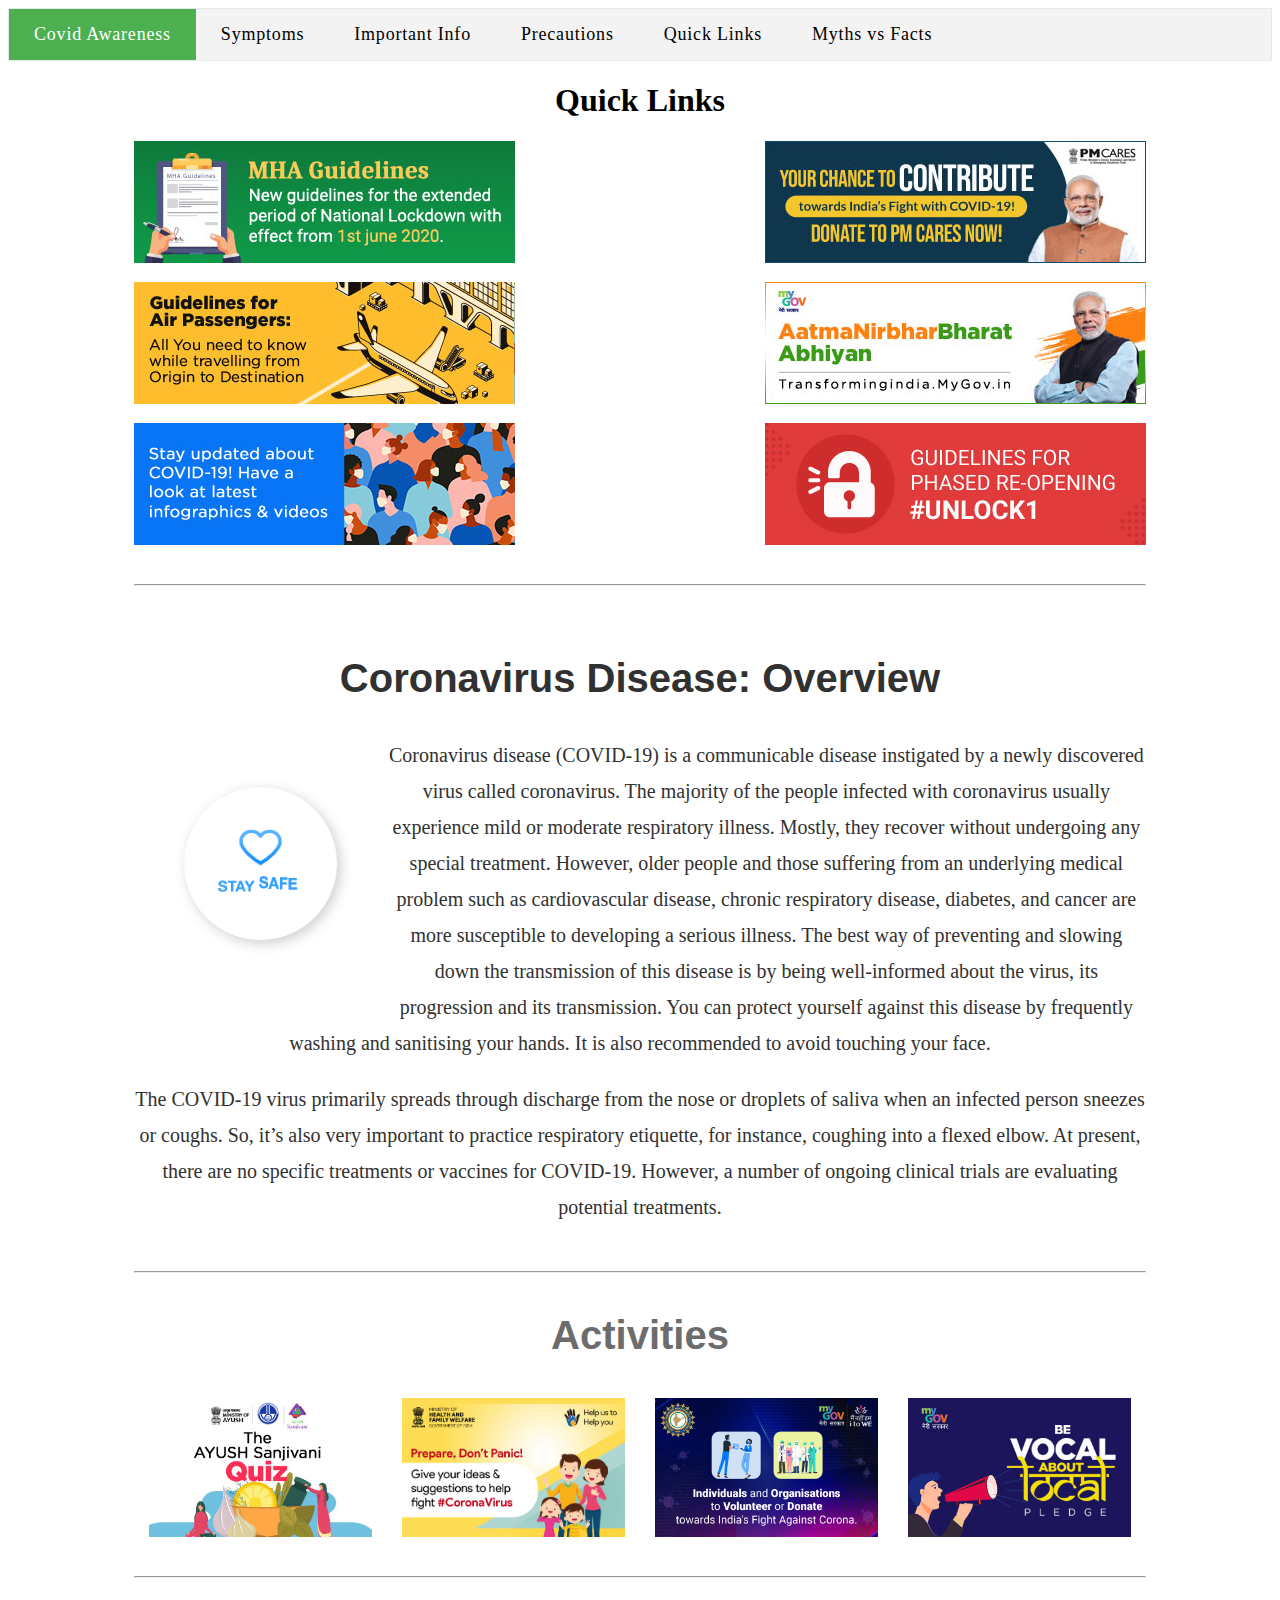
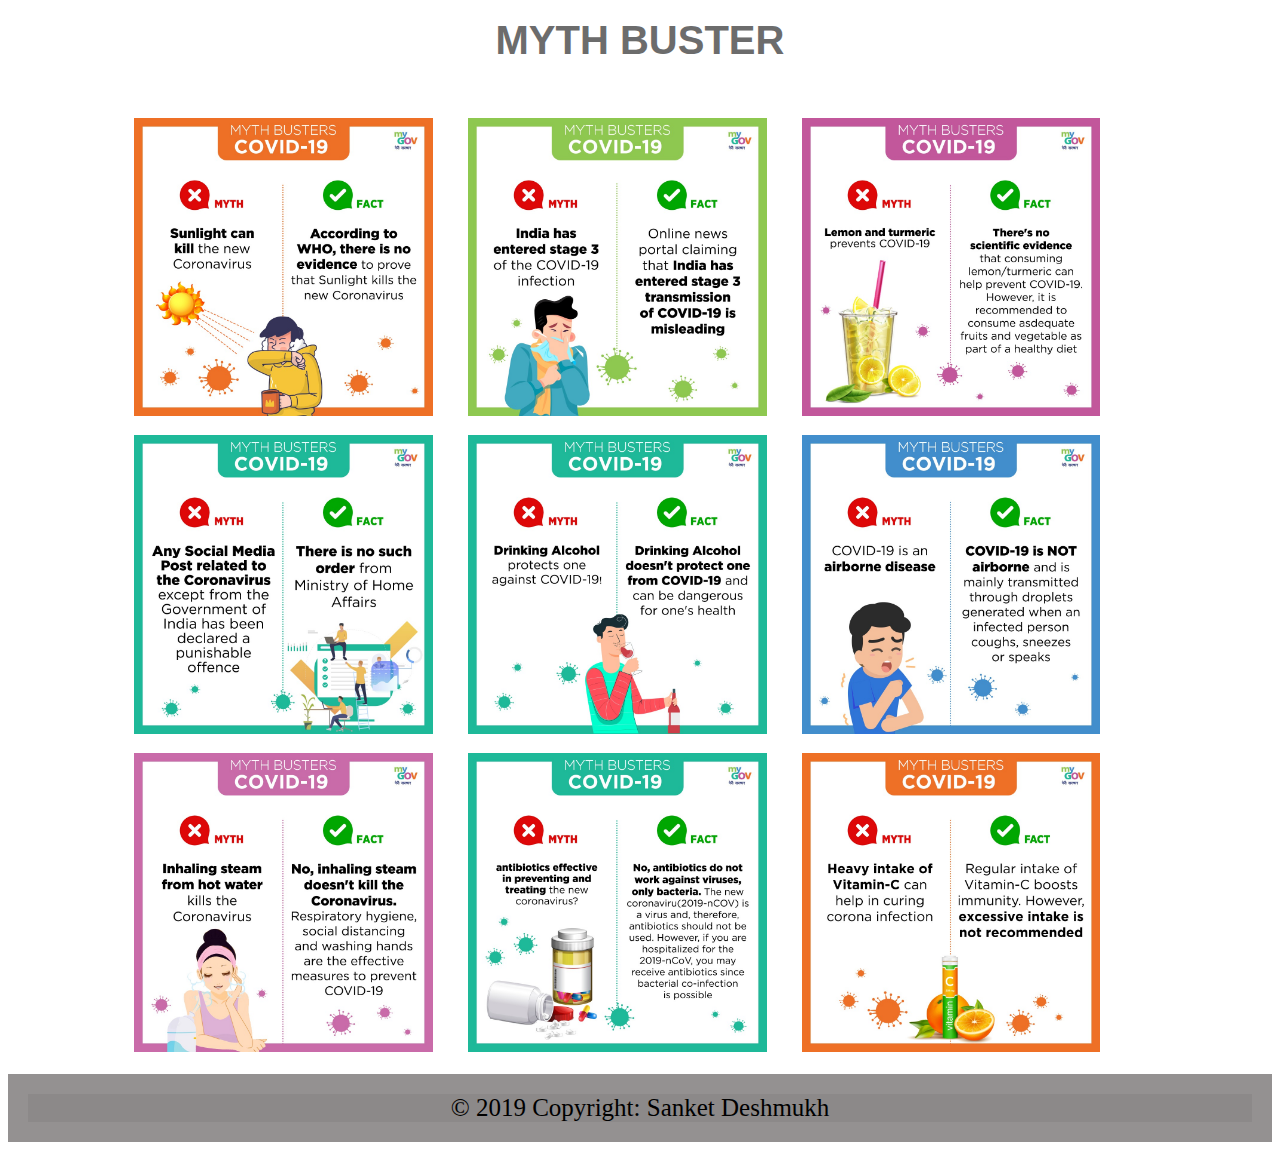
<file: page2.html>
<!DOCTYPE html>
<html>
<head>
	<title>Covid Awareness Website</title>
	<link rel="stylesheet" type="text/css" href="css/page2.css">
	<link rel="stylesheet" type="text/css" href="css/main.css">
</head>

<body>

	<nav>
		<li><a class="active" href="index.html">Covid Awareness</a></li>
		<li><a href="index.html#symptoms">Symptoms</a></li>
		<li><a href="index.html#impinfo">Important Info</a></li>
		<li><a href="index.html#precautions">Precautions</a></li>
		<li><a href="#quicklinks">Quick Links</a></li>
		<li><a href="#mythbusters">Myths vs Facts</a></li>
	</nav>

	<div class="content">

		<div class="quicklinks" id="quicklinks">
			<h1 align="center">Quick Links</h1>
			<div class="container">
				<div class="infoboxes">
					<a href="https://static.mygov.in/rest/s3fs-public/mygov_159098900251307401.pdf" title="Click to view details" target="_blank">
						<img src="img/quicklinks/mha5.jpg" />
					</a>
					<a href="https://www.pmcares.gov.in/en/" title="Click to view details" target="_blank">
						<img src="img/quicklinks/pmcare_donate.jpg" />
					</a>    
					<a href="https://static.mygov.in/rest/s3fs-public/mygov_159015121455063671.pdf" title="Click to view details" target="_blank">
						<img src="img/quicklinks/air-passenger.jpg" />
					</a>
					<a href="https://transformingindia.mygov.in/aatmanirbharbharat/" title="Click to view details" target="_blank">
						<img src="img/quicklinks/aatmanirbhar.jpg" />
					</a>
					<a href="https://transformingindia.mygov.in/covid-19" title="Click to view details" target="_blank">
						<img src="img/quicklinks/transformingindia.jpg" />
					</a>
					<a href="https://static.mygov.in/rest/s3fs-public/mygov_159107209055063671.pdf" title="Click to view details" target="_blank">
						<img src="img/quicklinks/unlock1.jpg" />
					</a>
				</div>
			</div>
		</div>
		<hr>

		<div class="overview">

			<h2 style="text-align: center;"> Coronavirus Disease: Overview </h2>

			<div class="Gif3">
				<img src="img/gif/Gif3.gif" style="width:100%">
			</div>	

			<center><p> Coronavirus disease (COVID-19) is a communicable disease instigated by a newly discovered virus called coronavirus. The majority of the people infected with coronavirus usually experience mild or moderate respiratory illness. Mostly, they recover without undergoing any special treatment. However, older people and those suffering from an underlying medical problem such as cardiovascular disease, chronic respiratory disease, diabetes, and cancer are more susceptible to developing a serious illness. The best way of preventing and slowing down the transmission of this disease is by being well-informed about the virus, its progression and its transmission. You can protect yourself against this disease by frequently washing and sanitising your hands. It is also recommended to avoid touching your face.	</p>
			<p> The COVID-19 virus primarily spreads through discharge from the nose or droplets of saliva when an infected person sneezes or coughs. So, it’s also very important to practice respiratory etiquette, for instance, coughing into a flexed elbow. At present, there are no specific treatments or vaccines for COVID-19. However, a number of ongoing clinical trials are evaluating potential treatments.</p></center>

		</div>
		<br><hr>

		<center>
			<p id="activities"><b>Activities</b></p>
		</center>
	        
        <div>
			<div class="Activity">
				<a href="https://www.mygov.in/group-issue/share-your-ideas-suggestions-help-fight-coronavirus/?utm_source=webcampaign&group_issue&285571">
					<img src="img/Activity1.jpg" style="width:100%">
				</a>
			</div>	
			<div class="Activity">
				<a href="https://quiz.mygov.in/quiz/the-ayush-sanjivani-quiz/">
					<img src="img/Activity2.jpg" style="width:100%">
				</a>
			</div>	
			<div class="Activity">
				<a href="https://self4society.mygov.in/">
					<img src="img/Activity3.jpg" style="width:100%">
				</a>
			</div>	
			<div class="Activity">
				<a href="https://pledge.mygov.in/vocalaboutlocal/">
					<img src="img/Activity4.jpg" style="width:100%">
				</a>
			</div>	
	    </div>	
		    
		 <br><hr color="white">
		 <hr>

		 <center><p id="mythbusters"><b>MYTH BUSTER</b></p></center>    
		 <div class="myths">
			<div class="row">
				<div class="Myth">
					<img src="img/myths/Myth-16.jpg" style="width:100%">
				</div>
				<div class="Myth">
					<img src="img/myths/Myth-15.jpg" style="width:100%">
				</div>
				<div class="Myth">
					<img src="img/myths/Myth-14.jpg" style="width:100%">
				</div>
			</div>
			<br>
			<div class="row">
				<div class="Myth">
					<img src="img/myths/Myth-13.jpg" style="width:100%">
				</div>
				<div class="Myth">
					<img src="img/myths/Myth-12.jpg" style="width:100%">
				</div>
				<div class="Myth">
					<img src="img/myths/Myth-11.jpg" style="width:100%">
				</div>
			</div>
			<br>
			<div class="row">
				<div class="Myth">
					<img src="img/myths/Myth-10.jpg" style="width:100%">
				</div>
				<div class="Myth">
					<img src="img/myths/Myth-9.jpg" style="width:100%">
				</div>
				<div class="Myth">
					<img src="img/myths/Myth-8.jpg" style="width:100%">
				</div>
			</div>
			<br>
		</div>	
	</div><br>

	<footer>
		<div class="text-center p-4" style="background-color: rgba(0, 0, 0, 0.05);">
			© 2019 Copyright:
			<a class="text-reset fw-bold" href=" ">Sanket Deshmukh</a>
		  </div>
	</footer>

</body>
</html>
</file>
<file: css/page2.css>
/* Quick links */

.quicklinks {	
	margin: 0 auto;	
}

.infoboxes {
	margin-bottom: 20px;
	display: flex;
	justify-content: space-between;
	flex-wrap: wrap;
}

.infoboxes a {
	margin-bottom: 15px;
}

/* Quick Links end */


/* Activities Section */

#activities, #mythbusters{
	font-family: 'Roboto', sans-serif;
	font-size: 40px;
	font-weight: bold;
	vertical-align: baseline;
	text-decoration: none;
	color: #6c6c6c;
}

.Activity {
  float: left;
  width: 25%;
  padding: 15px;
  padding-top: 0px;
  padding-bottom: 25px;
  transition: transform 0.5s ease-in-out;
}

.Activity:hover {
  transform: scale(1.05);
  
}

/* Activities Section end */

/* Myths Section */

.Myth {
  float: left;
  width: 33%;
  padding: 15px 35px 0 0;
  transition: transform .8s ease-in-out;
}

.Myth:hover{
  transform: scale(1.03);
}

.content::after {
  content: "";
  clear: both;
  display: table;
}

/* Myths Section end */
</file>
<file: css/main.css>
/* Navbar start */

nav {
  list-style-type: none;
  margin: 1px solid black;
  padding: 0;
  overflow: hidden;
  border: 1px solid #e7e7e7;
  background-color: #f3f3f3;
  font-size: 18px;
}

nav li {
  float: left;
}

nav li a {
  display: block;
  color: black;
  text-align: center;
  padding: 15px 25px;
  text-decoration: none;
  /*word-spacing: 2px;*/
  letter-spacing: 0.8px;
}

nav li a:hover:not(.active) {
  background-color: #ddd;
  text-decoration: none;
  text-underline-position: none;
}

nav li a.active {
  color: white;
  background-color: #4CAF50;
  text-decoration: none;
}

/* Navbar end */

.content {
  margin: auto;
  max-width: 80%;
}

hr {
  height: 1px;
  background-color: #ccc;
}

#Title{
  font-size:40px;
  font-size: bold;
  color: #1a75ff;
  text-align: center;
}

.image1 img {
  margin-left: 5%;
  width: 90%;
  padding-top: 30px;
  transition: transform .8s ease-in-out;
}

.image1 img:hover {
  transform: scale(1.1);
}

.overview {
  padding-top: 25px;
}

.overview h2 {
  font-size: 40px;
  color: #313131;
  line-height: 1.3em;
  font-weight: 700;
  font-family: 'Work Sans', sans-serif;
}

.overview p {
  font-size: 20px;
  line-height: 1.8;
  color: #313131;
}

#hashtag1{
  color: #6600ff
}

#symptoms{
  font-size:20px; 
  padding-left: 40px;
  padding-right: 40px;
}

*{
  box-sizing: border-box;
}

.Gif1 {
  float: left;
  width: 40%;
}

.Gif2 {
  float: right;
  width: 40%;
}

.Gif3 {
  float: left;
  width: 25%;
}

.Causes {
  float: left;
  width: 50%;
  padding: 25px;
  padding-top: 50px;

}
.CauseSolution::after {
  content: "";
  clear: both;
  display: table;
}


/* Important information start */

.imp-info-area {
  margin-top: 25px;
  margin-bottom: 25px;
  display: flex;
  flex-wrap: wrap;
  justify-content: space-around;
}

.block {
  width: 22%;
  float: left;
  padding: 20px;
  background-color: #63f89edc;
  transition: transform 1s ease-in-out;
}

.block:hover {
  transform: scale(1.1);
  box-shadow: 0 0 10px rgba(0, 0, 0, 0.5);
}

.important-heading {
  width: 100%;
  margin-bottom: 25px;
  color: #e51f3b;
  font-size: 2.5em;
  text-align: center;
  font-weight: normal;
  line-height: 35px;
}

.icon {
  text-align: center;
}

.text-area {
  color: #191717;
  text-align: center;
}

.text-area p {
  color: #121111;
  text-align: center;
  font-size: 1.2em;
}

.text-area a {
  color: #151515;
  text-align: center;
  text-decoration: none;
}

.text-area a:hover {
  color: #0a0a0a;
  text-align: center;
  text-decoration: none;
}

.text-area h3 {
  color: #090909;
  font-size: 1.4em;
  margin-top: 15px;
}

/* Important information end */

/*Precautions section start*/


.stepHeading
{ 
  background: #76a6f1; 
  padding: 20px 0; 
  position: relative
}

.stepHeading h2
{ 
  font-size: 35px; 
  color: #0a0a0a; 
  line-height: 54px; 
  font-weight: bold;
}

.stepHeading::after{
  top: 100%;
  left: 50%;
  border: solid transparent;
  content: " ";
  height: 0;
  width: 0;
  position: absolute;
  pointer-events: none;
  border-color: rgba(49, 110, 210, 0);
  border-top-color: #5790eb;
  border-width: 30px;
  margin-left: -30px;
}

.steps-covid
{ 
  padding: 100px 0 0 0;
}

.covidThumb
{ 
  text-align: center; 
}

.covidThumb img 
{ 
  width: 140px;
  transition: transform .8s ease-in-out;
}

.covidThumb img:hover {
  transform: scale(1.2);
}

.covidThumb span
{ 
  display: block; 
  font-size: 24px; 
  line-height: 30px; 
  font-weight: bold; 
  color: #000; 
  margin-top: 5px;
  margin-bottom: 25px;
}  

/*Precautions section end*/


/*Footer starts*/

footer {
  text-align: center;
  padding: 20px;
  background-color: #949191;
  color: black;
  font-size: 25px;
}

footer a {
  color: black;
  text-decoration: none;
}

footer a:hover{
  text-decoration: none;
  color: black;
}

footer a:active {
  text-decoration: none;
  color: black;
}

footer a:visited {
  text-decoration: none;
  color: black;
}

/*Footer marker-end: */


.social-hub {
  margin-top: 25px;
  margin-bottom: 25px;
  display: flex;
  flex-wrap: wrap;
  justify-content: space-around;
}

.social-hub .block {
  border-radius: 7%;
}

.social-hub .important-heading {
  color: darkblue;
}

.social-hub .icon img {
  width: 72px;
  height: 64px;
}

.social-hub .whatsapp {
  background-color: #209c2e;
}

.social-hub .telegram {
  background-color: #5599d0;
}

.social-hub .messenger {
  background-color: #1b7acd;
}

.social-hub .facebook {
  background-color: #2e4780;
}
</file>
